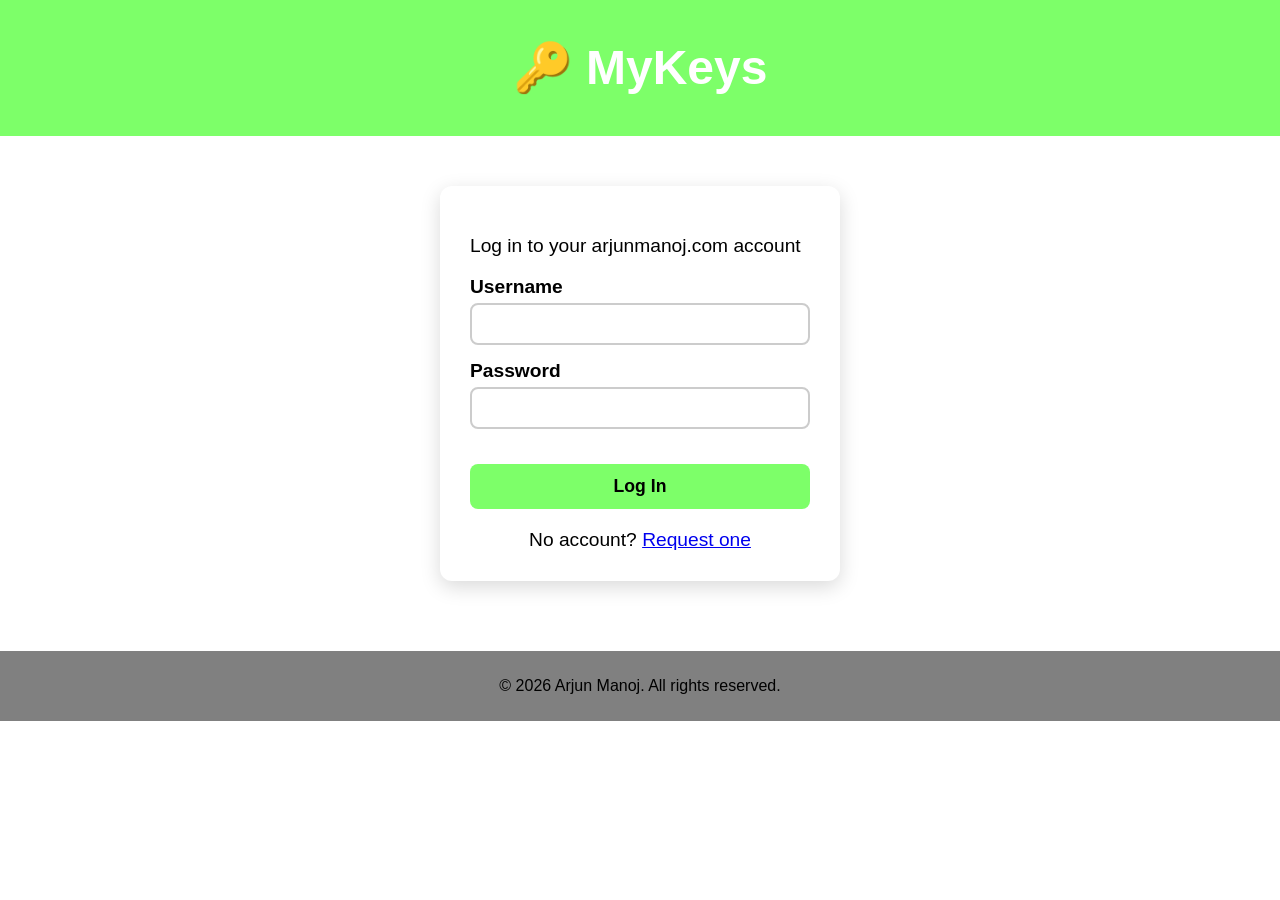
<file: index.html>
<!DOCTYPE html>
<html lang="en">

<head>
  
<title>Arjun Manoj </title>
  <meta charset="UTF-8" />
  <meta name="viewport" content="width=device-width, initial-scale=1.0" />

  
  <link rel="icon" type="image/x-icon" href="favicon.ico">
  <link rel="stylesheet" href="css/style.css">
  <script src="js/mykeys.js?v=6"></script>
</head>

<body>
  <header>
   <style>
  header {
    background-color: rgb(125, 255, 105);
  }
</style>
    <h1>Arjun Manoj</h1>
  </header>
  <main>
    <p>Hi there! My name is Arjun Manoj. Here's a map of the states I've visited:</p>
      <div style="max-width:980px;margin:5px auto 10px auto;font-size:14px;"><div style="position:relative;padding: 0 0 70% 0;height:0;overflow:hidden;"><iframe style="position:absolute;top:0;left:0;width:100%;height:100%;" src="//www.fla-shop.com/visited-states/embed/?st=AR%2CAZ%2CCA%2CCO%2CDC%2CDE%2CFL%2CHI%2CIL%2CNJ%2CNM%2CNV%2CNY%2COK%2CPA%2CTX%2CUT&vc=ff40ff&uc=53d5fd&hc=fffc41&bc=96d35f&ss=on&sl=on" frameborder="0" scrolling="no"></iframe></div>Map by <a href="https://www.fla-shop.com/visited-states/">Fla-shop.com</a></div>
    </p>
    <a href="historypink.html">Read the ABOUT ME page to get better insight on who I am.</a>
    <br><br>
    <a href="countdown.html">Countdown to my birthday!</a>
    <br><br>
    <a href="quiz.html">How well would you connect with me? Take the quiz!</a>


    <footer style="background-color: grey; text-align: center; padding: 10px; margin-top: 20px;">
<p>© 2026 Arjun Manoj. All rights reserved.</p>
  </body>   </html>
</file>
<file: css/style.css>
.gallery {
    display: grid;
    grid-template-columns: repeat(auto-fit, minmax(200px, 1fr));
    gap: 15px;
}


.gallery img {
    width: 100%;
    height: 200px;
    object-fit: cover;
    border-radius: 10px;
    cursor: pointer;
    transition: transform 0.3s, box-shadow 0.3s;
}


.gallery img:hover {
    transform: scale(1.05);
    box-shadow: 0 10px 20px rgba(0, 0, 0, 0.2);
}

body {
    margin: 0;
    font-family: Arial, sans-serif;
}

header {
    background-color: hotpink;
    padding: 40px 0;
    text-align: center;
}

header h1 {
    margin: 0;
    color: white;
    font-size: 3rem;
    font-weight: 800;
}

main {
    padding: 20px;
    text-align: center;
    font-size: 1.2rem;
}
</file>
